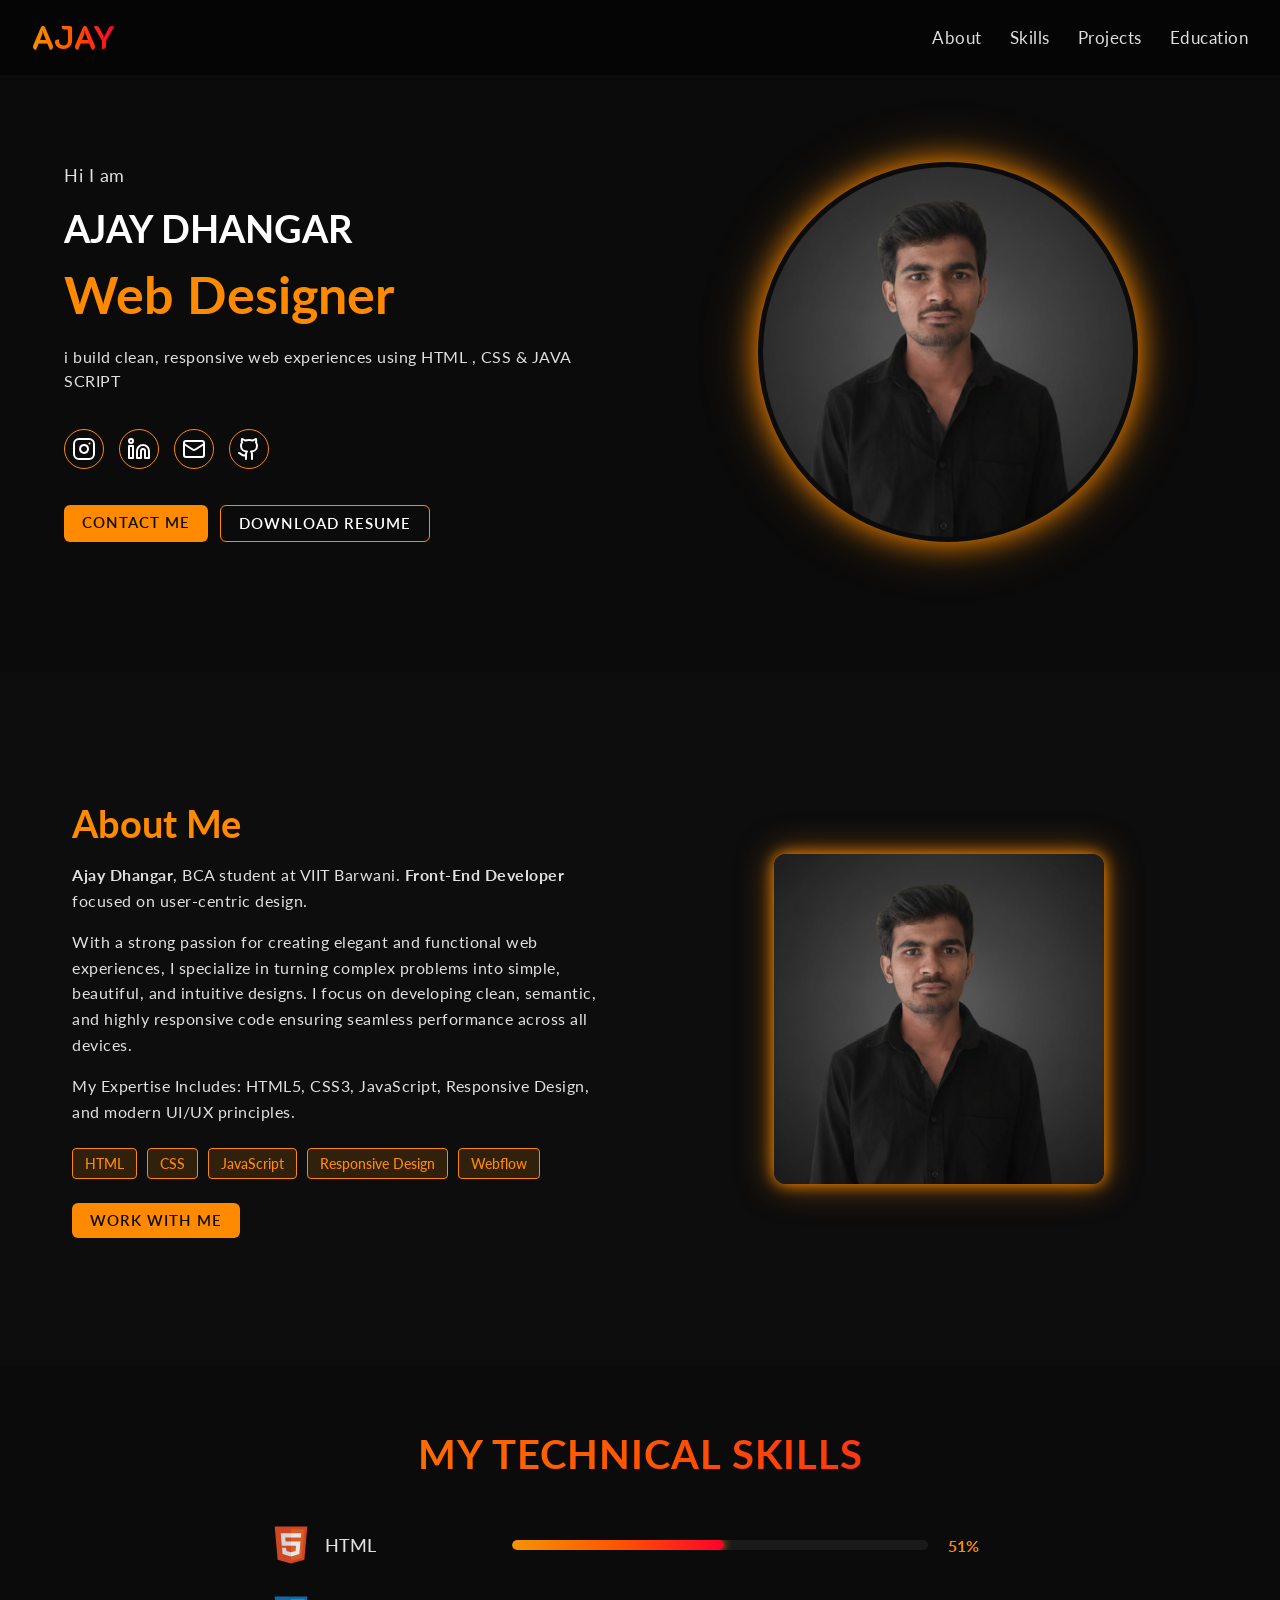
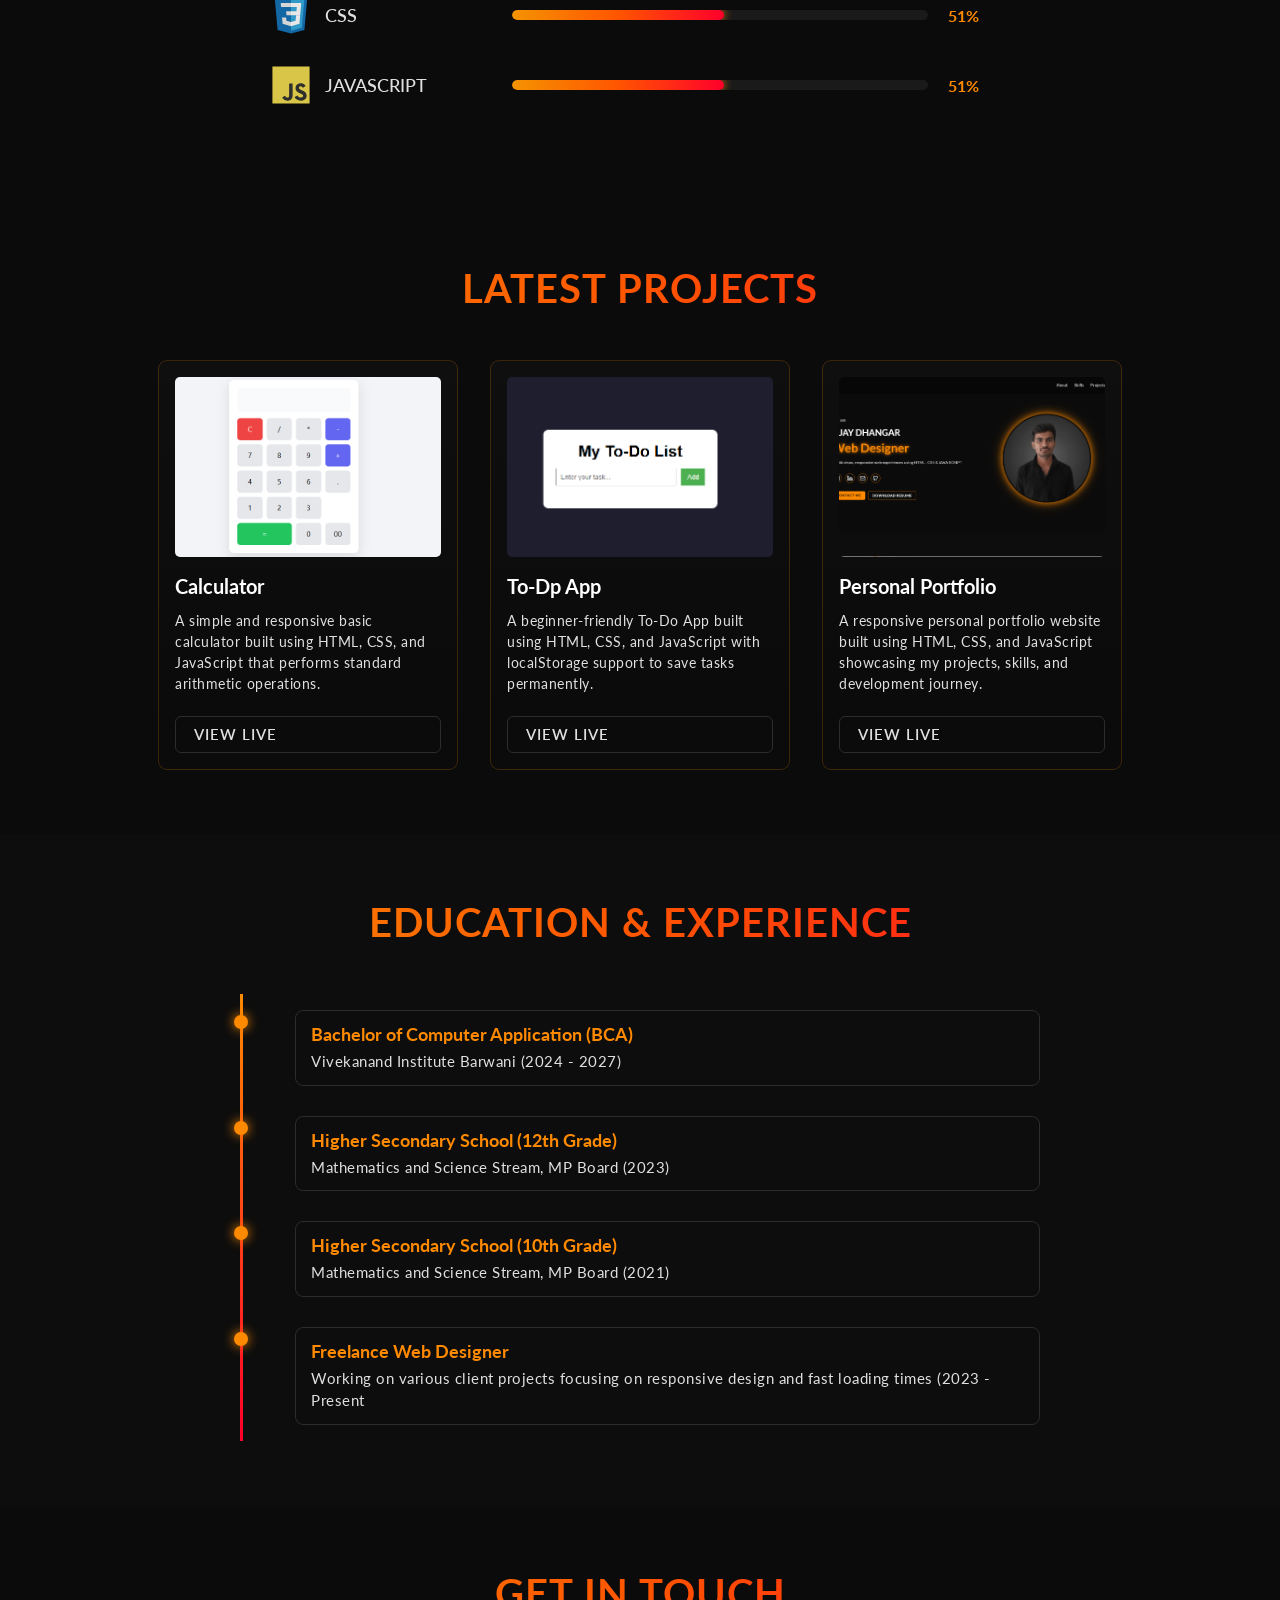
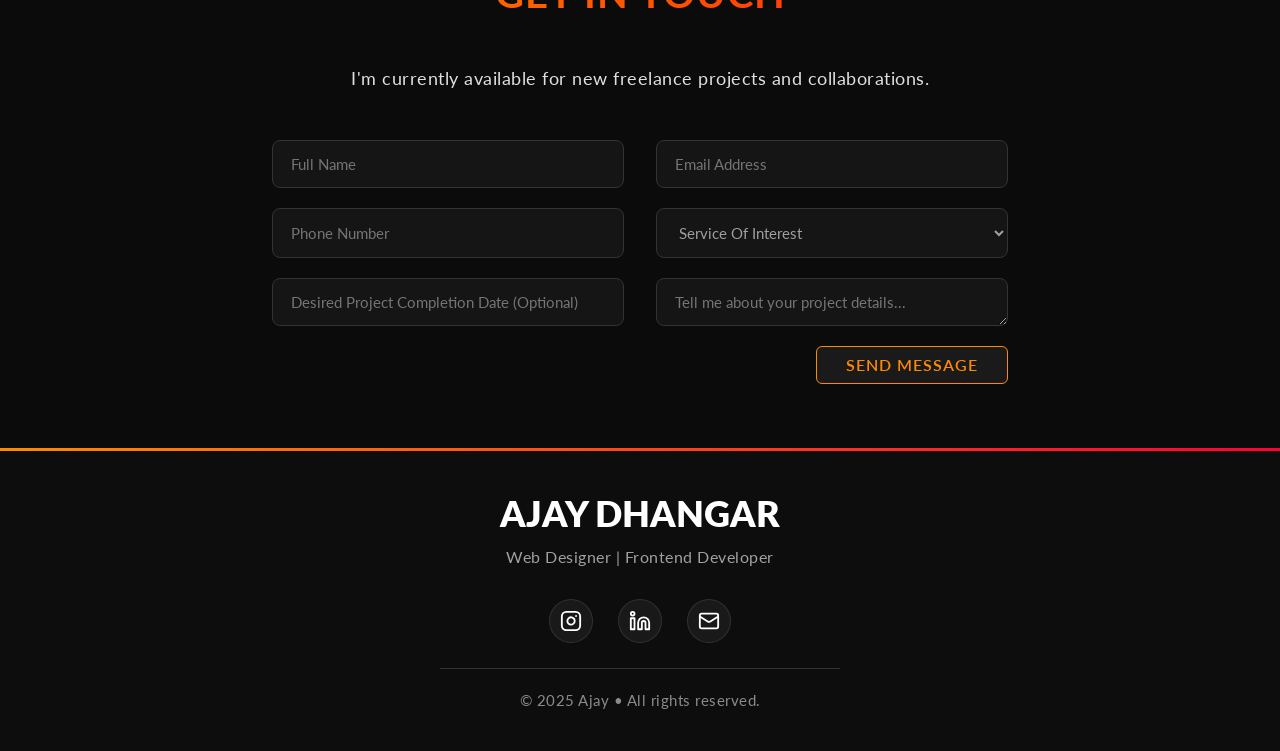
<file: index.html>
<!DOCTYPE html>
<html lang="en">

<head>
    <meta charset="UTF-8">
    <meta name="viewport" content="width=device-width, initial-scale=1.0">
    <title>AJAY | Portfolio</title>
    <link rel="stylesheet" href="portfolio.css">
</head>

<body>
    <header>
        <nav>
            <a href="#main">
                <h1 class="logo">AJAY</h1>
            </a>

            <ul class="nav-links" id="navLinks"> 
                <li><a href="#about">about</a></li>
                <li><a href="#skills">skills</a></li>
                <li><a href="#projects">projects</a></li>
                <li><a href="#education">education</a></li>
            </ul>

            <button class="hamburger-menu" id="hamburgerBtn" aria-label="Toggle navigation">
                <span class="bar top-bar"></span>
                <span class="bar middle-bar"></span>
                <span class="bar bottom-bar"></span>
            </button>
        </nav>
    </header>

    <main id="main">
        <section class="hero-section">
            <div class="grid two-col-grid">

                <div class="main-content">
                    <p class="intro">Hi I am</p>
                    <h2>AJAY DHANGAR</h2>
                    <h1 class="role">Web Designer</h1>
                    <p>i build clean, responsive web experiences using HTML , CSS & JAVA SCRIPT</p>

                    <div class="icons-div">
                        <!-- INSTAGRAM -->
                        <a href="https://www.instagram.com/ajay_dhangar07?igsh=bXIyanQ4cmZneXJk" target="_blank" class="contact-icons-link">
                            <svg xmlns="http://www.w3.org/2000/svg" width="24" height="24" viewBox="0 0 24 24"
                                fill="none" stroke="currentColor" stroke-width="2" stroke-linecap="round"
                                stroke-linejoin="round" class="feather feather-instagram">
                                <rect x="2" y="2" width="20" height="20" rx="5" ry="5" />
                                <path d="M16 11.37A4 4 0 1 1 12.63 8 4 4 0 0 1 16 11.37z" />
                                <line x1="17.5" y1="6.5" x2="17.51" y2="6.5" />
                            </svg>
                        </a>

                        <!-- LINKED IN -->
                        <a target="_blank" href="https://www.linkedin.com/in/ajay-dhangar-129310352?utm_source=share_via&utm_content=profile&utm_medium=member_android" class="contact-icons-link">
                            <svg xmlns="http://www.w3.org/2000/svg" width="24" height="24" viewBox="0 0 24 24"
                                fill="none" stroke="currentColor" stroke-width="2" stroke-linecap="round"
                                stroke-linejoin="round" class="feather feather-linkedin">
                                <path
                                    d="M16 8a6 6 0 0 1 6 6v7h-4v-7a2 2 0 0 0-2-2 2 2 0 0 0-2 2v7h-4v-7a6 6 0 0 1 6-6z" />
                                <rect x="2" y="9" width="4" height="12" />
                                <circle cx="4" cy="4" r="2" />
                            </svg>
                        </a>

                        <!-- EMAIL -->
                        <a target="_blank" href="mailto:ajaydhangar709@gmail.com" class="contact-icons-link">
                            <svg xmlns="http://www.w3.org/2000/svg" width="24" height="24" viewBox="0 0 24 24"
                                fill="none" stroke="currentColor" stroke-width="2" stroke-linecap="round"
                                stroke-linejoin="round" class="lucide lucide-mail-icon lucide-mail">
                                <path d="m22 7-8.991 5.727a2 2 0 0 1-2.009 0L2 7" />
                                <rect x="2" y="4" width="20" height="16" rx="2" />
                            </svg>
                        </a>
                        <!-- GIT HUB -->
                        <a href="#" class="contact-icons-link" onclick="alert('GITHUB IS NOT AVAILABLE NOW')">
                            <svg xmlns="http://www.w3.org/2000/svg" width="24" height="24" viewBox="0 0 24 24"
                                fill="none" stroke="currentColor" stroke-width="2" stroke-linecap="round"
                                stroke-linejoin="round" class="lucide lucide-github-icon lucide-github">
                                <path
                                    d="M15 22v-4a4.8 4.8 0 0 0-1-3.5c3 0 6-2 6-5.5.08-1.25-.27-2.48-1-3.5.28-1.15.28-2.35 0-3.5 0 0-1 0-3 1.5-2.64-.5-5.36-.5-8 0C6 2 5 2 5 2c-.3 1.15-.3 2.35 0 3.5A5.403 5.403 0 0 0 4 9c0 3.5 3 5.5 6 5.5-.39.49-.68 1.05-.85 1.65-.17.6-.22 1.23-.15 1.85v4" />
                                <path d="M9 18c-4.51 2-5-2-7-2" />
                            </svg>
                        </a>
                    </div>

                    <div class="buttons">
                        <a href="#contact-me" class="btn contect-btn">contact me</a>
                        <a href="AJAY RESUME.pdf" class="btn resume-btn" download>download resume</a>
                    </div>
                </div>

                <div class="main-img">
                    <div class="profile-img">
                    </div>
                </div>

            </div>
        </section>
    </main>


    <section class="about-section" id="about">
        <div class="about-container">
            <div class="about-left">
                <h2 class="about-heading">About Me</h2>
                <p class="about-intro"><strong>Ajay Dhangar</strong>, BCA student at VIIT Barwani. <strong>Front-End Developer </strong> focused on user-centric design.</p>
                <p class="about-text">With a strong passion for creating elegant and functional web experiences, I
                    specialize
                    in turning complex problems into simple, beautiful, and intuitive designs. I focus on developing
                    clean,
                    semantic, and highly responsive code ensuring seamless performance across all devices.</p>

                <p class="tech-stack">My Expertise Includes: HTML5, CSS3, JavaScript, Responsive Design, and modern
                    UI/UX
                    principles.</p>

                <div class="about-skills">
                    <div class="skill-box">HTML</div>
                    <div class="skill-box">CSS</div>
                    <div class="skill-box">JavaScript</div>
                    <div class="skill-box">Responsive Design</div>
                    <div class="skill-box">Webflow</div>
                </div>
                <a href="#contact-me" class="btn contect-btn">work with me</a>
            </div>

            <div class="about-right">
                <div class="about-img">
                </div>
            </div>
        </div>
    </section>


    <section class="skills-line-section" id="skills">
        <h2 class="section-title">My Technical Skills</h2>
        <div class="skills-line-container">

            <div class="skill-item" data-percent="90">
                <div class="skill-left">
                    <svg viewBox="0 0 128 128" width="30" height="30" class="skill-svg">
                        <path fill="#E44D26" d="M19.037 113.876L9.032 1.661h109.936l-10.016 112.198-45.019 12.48z">
                        </path>
                        <path fill="#F16529" d="M64 116.8l36.378-10.086 8.559-95.878H64z"></path>
                        <path fill="#EBEBEB"
                            d="M64 52.455H45.788L44.53 38.361H64V24.599H29.489l.33 3.692 3.382 37.927H64zm0 35.743l-.061.017-15.327-4.14-.979-10.975H33.816l1.928 21.609 28.193 7.826.063-.017z">
                        </path>
                        <path fill="#fff"
                            d="M63.952 52.455v13.763h16.947l-1.597 17.849-15.35 4.143v14.319l28.215-7.82.207-2.325 3.234-36.233.335-3.696h-3.708zm0-27.856v13.762h33.244l.276-3.092.628-6.978.329-3.692z">
                        </path>
                    </svg>
                    <span>HTML </span>
                </div>
                <div class="skill-bar">
                    <div class="skill-progress"></div>
                </div>
                <span class="skill-percent">0%</span>
            </div>


            <div class="skill-item" data-percent="85">
                <div class="skill-left">
                    <svg viewBox="0 0 128 128" width="30" height="30" class="skill-svg">
                        <path fill="#1572B6"
                            d="M18.814 114.123L8.76 1.352h110.48l-10.064 112.754-45.243 12.543-45.119-12.526z"></path>
                        <path fill="#33A9DC" d="M64.001 117.062l36.559-10.136 8.601-96.354h-45.16v106.49z"></path>
                        <path fill="#fff"
                            d="M64.001 51.429h18.302l1.264-14.163H64.001V23.435h34.682l-.332 3.711-3.4 38.114h-30.95V51.429z">
                        </path>
                        <path fill="#EBEBEB"
                            d="M64.083 87.349l-.061.018-15.403-4.159-.985-11.031H33.752l1.937 21.717 28.331 7.863.063-.018v-14.39z">
                        </path>
                        <path fill="#fff"
                            d="M81.127 64.675l-1.666 18.522-15.426 4.164v14.39l28.354-7.858.208-2.337 2.406-26.881H81.127z">
                        </path>
                        <path fill="#EBEBEB"
                            d="M64.048 23.435v13.831H30.64l-.277-3.108-.63-7.012-.331-3.711h34.646zm-.047 27.996v13.831H48.792l-.277-3.108-.631-7.012-.33-3.711h16.447z">
                        </path>
                    </svg>
                    <span>CSS</span>
                </div>
                <div class="skill-bar">
                    <div class="skill-progress"></div>
                </div>
                <span class="skill-percent">0%</span>
            </div>


            <div class="skill-item" data-percent="60">
                <div class="skill-left">
                    <svg viewBox="0 0 128 128" width="30" height="30" class="skill-svg">
                        <path fill="#F0DB4F" d="M1.408 1.408h125.184v125.185H1.408z"></path>
                        <path fill="#323330"
                            d="M116.347 96.736c-.917-5.711-4.641-10.508-15.672-14.981-3.832-1.761-8.104-3.022-9.377-5.926-.452-1.69-.512-2.642-.226-3.665.821-3.32 4.784-4.355 7.925-3.403 2.023.678 3.938 2.237 5.093 4.724 5.402-3.498 5.391-3.475 9.163-5.879-1.381-2.141-2.118-3.129-3.022-4.045-3.249-3.629-7.676-5.498-14.756-5.355l-3.688.477c-3.534.893-6.902 2.748-8.877 5.235-5.926 6.724-4.236 18.492 2.975 23.335 7.104 5.332 17.54 6.545 18.873 11.531 1.297 6.104-4.486 8.08-10.234 7.378-4.236-.881-6.592-3.034-9.139-6.949-4.688 2.713-4.688 2.713-9.508 5.485 1.143 2.499 2.344 3.63 4.26 5.795 9.068 9.198 31.76 8.746 35.83-5.176.165-.478 1.261-3.666.38-8.581zM69.462 58.943H57.753l-.048 30.272c0 6.438.333 12.34-.714 14.149-1.713 3.558-6.152 3.117-8.175 2.427-2.059-1.012-3.106-2.451-4.319-4.485-.333-.584-.583-1.036-.667-1.071l-9.52 5.83c1.583 3.249 3.915 6.069 6.902 7.901 4.462 2.678 10.459 3.499 16.731 2.059 4.082-1.189 7.604-3.652 9.448-7.401 2.666-4.915 2.094-10.864 2.07-17.444.06-10.735.001-21.468.001-32.237z">
                        </path>
                    </svg>
                    <span>JAVASCRIPT</span>
                </div>
                <div class="skill-bar">
                    <div class="skill-progress"></div>
                </div>
                <span class="skill-percent">0%</span>
            </div>
        </div>
    </section>

    <section class="projects-section" id="projects">
        <h2 class="section-title">Latest Projects</h2>

        <div class="projects-div">
            <div class="project">
                <img src="assets/project1.PNG" alt="Project 1 Thumbnail">
                <h3>Calculator</h3>
                <p>A simple and responsive basic calculator built using HTML, CSS, and JavaScript that performs standard arithmetic operations.</p>
                <a target="_blank" href="calculator/index.html" class="btn project-btn" >view live</a>
            </div>

            <div class="project">
                <img src="assets/project2.PNG" alt="Project 2 Thumbnail">
                <h3>To-Dp App</h3>
                <p>A beginner-friendly To-Do App built using HTML, CSS, and JavaScript with localStorage support to save tasks permanently.</p>
                <a href="todo-app/index.html" class="btn project-btn">view live</a>
            </div>

            <div class="project">
                <img src="assets/project3.PNG" alt="Project 3 Thumbnail">
                <h3>Personal Portfolio</h3>
                <p>A responsive personal portfolio website built using HTML, CSS, and JavaScript showcasing my projects, skills, and development journey.</p>
                <a href="#" class="btn project-btn">view live</a>
            </div>
        </div>
    </section>


    <section class="education-section" id="education">
        <h2 class="section-title">Education & Experience</h2>

        <div class="timeline">
            <div class="timeline-item">
                <div class="circle"></div>
                <div class="education-text">
                    <h3>Bachelor of Computer Application (BCA)</h3>
                    <p>Vivekanand Institute Barwani (2024 - 2027)</p>
                </div>
            </div>

            <div class="timeline-item">
                <div class="circle"></div>
                <div class="education-text">
                    <h3>Higher Secondary School  (12th Grade)</h3>
                    <p>Mathematics and Science Stream, MP Board (2023)</p>
                </div>
            </div>

            <div class="timeline-item">
                <div class="circle"></div>
                <div class="education-text">
                    <h3>Higher Secondary School (10th Grade)</h3>
                    <p>Mathematics and Science Stream, MP Board (2021)</p>
                </div>
            </div>

            <div class="timeline-item">
                <div class="circle"></div>
                <div class="education-text">
                    <h3>Freelance Web Designer</h3>
                    <p>Working on various client projects focusing on responsive design and fast loading times (2023 -
                        Present</p>
                </div>
            </div>
        </div>
    </section>


    <section class="contact-section" id="contact-me">
        <h2 class="section-title">Get in Touch</h2>
        <p class="subtitle">I'm currently available for new freelance projects and collaborations.</p>

        <form class="contact-form">
            <div class="row">
                <input type="text" id="name" name="name" placeholder="Full Name" required>
                <input type="email" id="email" name="email" placeholder="Email Address" required>
            </div>
            <div class="row">
                <input type="tel" id="phone" name="phone" placeholder="Phone Number">
                <select id="service" name="service" required>
                    <option selected disabled>Service Of Interest</option>
                    <option value="website-design">Website Design (New)</option>
                    <option value="ui-ux-revamp">UI/UX Revamp</option>
                    <option value="bug-fixes">Bug Fixes / Maintenance</option>
                    <option value="other">Other Inquiry</option>
                </select>
            </div>
            <div class="row">
                <input type="text" id="timeline" name="timeline"
                    placeholder="Desired Project Completion Date (Optional)">
                <textarea id="details" name="details" placeholder="Tell me about your project details..."
                    rows="1"></textarea>
            </div>
            <div class="send-btn-wrap">
                <button type="submit" class="btn send-btn">Send Message</button>
            </div>
        </form>
    </section>

    <footer class="footer">
        <h2 class="footer-name">AJAY DHANGAR</h2>
        <p class="footer-tagline">Web Designer | Frontend Developer</p>

        <div class="footer-socials">
            <!-- INSTAGRAM -->
            <a href="https://www.instagram.com/ajay_dhangar07?igsh=bXIyanQ4cmZneXJk" target="_blank" class="social-link">
                <svg xmlns="http://www.w3.org/2000/svg" width="24" height="24" viewBox="0 0 24 24" fill="none"
                    stroke="currentColor" stroke-width="2" stroke-linecap="round" stroke-linejoin="round"
                    class="feather feather-instagram">
                    <rect x="2" y="2" width="20" height="20" rx="5" ry="5" />
                    <path d="M16 11.37A4 4 0 1 1 12.63 8 4 4 0 0 1 16 11.37z" />
                    <line x1="17.5" y1="6.5" x2="17.51" y2="6.5" />
                </svg>
            </a>
            <!-- LINKED IN -->
            <a href="https://www.linkedin.com/in/ajay-dhangar-129310352?utm_source=share_via&utm_content=profile&utm_medium=member_android" target="_blank" class="social-link">
                <svg xmlns="http://www.w3.org/2000/svg" width="24" height="24" viewBox="0 0 24 24" fill="none"
                    stroke="currentColor" stroke-width="2" stroke-linecap="round" stroke-linejoin="round"
                    class="feather feather-linkedin">
                    <path d="M16 8a6 6 0 0 1 6 6v7h-4v-7a2 2 0 0 0-2-2 2 2 0 0 0-2 2v7h-4v-7a6 6 0 0 1 6-6z" />
                    <rect width="4" height="12" x="2" y="9" />
                    <circle cx="4" cy="4" r="2" />
                </svg>
            </a>
            <!-- EMAIL -->
            <a href="#" class="social-link">
                <svg xmlns="http://www.w3.org/2000/svg" width="24" height="24" viewBox="0 0 24 24" fill="none"
                    stroke="currentColor" stroke-width="2" stroke-linecap="round" stroke-linejoin="round"
                    class="lucide lucide-mail-icon lucide-mail">
                    <path d="m22 7-8.991 5.727a2 2 0 0 1-2.009 0L2 7" />
                    <rect x="2" y="4" width="20" height="16" rx="2" />
                </svg>
            </a>
        </div>
        <div class="footer-hr">
            <hr>
        </div>
        <p class="footer-copy">&copy; 2025 Ajay • All rights reserved.</p>
    </footer>


    <script>
        // Skills animation logic for smooth percentage loading when visible
        const skills = document.querySelectorAll(".skill-item");
        let animated = false;

        function animateSkills() {
            if (animated) return;

            skills.forEach(item => {
                item.classList.add("show");

                let final = item.getAttribute("data-percent");
                let bar = item.querySelector(".skill-progress");
                let percentTxt = item.querySelector(".skill-percent");

                let value = 0;

                let run = setInterval(() => {
                    value++;
                    bar.style.width = value + "%";
                    percentTxt.textContent = value + "%";

                    if (value >= final) clearInterval(run);
                }, 20);
            });

            animated = true;
        }

        const obs = new IntersectionObserver(entries => {
            // Check if skills section is visible
            if (entries[0].isIntersecting) {
                animateSkills();
                obs.unobserve(document.querySelector(".skills-line-container"));
            }
        }, { threshold: 0.3 }); // Trigger when 30% of the element is visible

        // Observe the first skill item's parent container
        const skillsContainer = document.querySelector(".skills-line-container");
        if (skillsContainer) {
            obs.observe(skillsContainer);
        }

        const hamburgerBtn = document.getElementById('hamburgerBtn');
        const navLinks = document.getElementById('navLinks');
        const navItems = navLinks.querySelectorAll('a');

        hamburgerBtn.addEventListener('click', () => {
            // Toggles 'open' class for animated X transformation
            hamburgerBtn.classList.toggle('open');
            // Toggles 'open' class for mobile menu slide-in
            navLinks.classList.toggle('open');
            // Disable scrolling when menu is open
            document.body.classList.toggle('no-scroll'); 
        });

        // Close menu when a link is clicked (for navigation)
        navItems.forEach(link => {
            link.addEventListener('click', () => {
                hamburgerBtn.classList.remove('open');
                navLinks.classList.remove('open');
                document.body.classList.remove('no-scroll');
            });
        });

    </script>

</body>

</html>
</file>
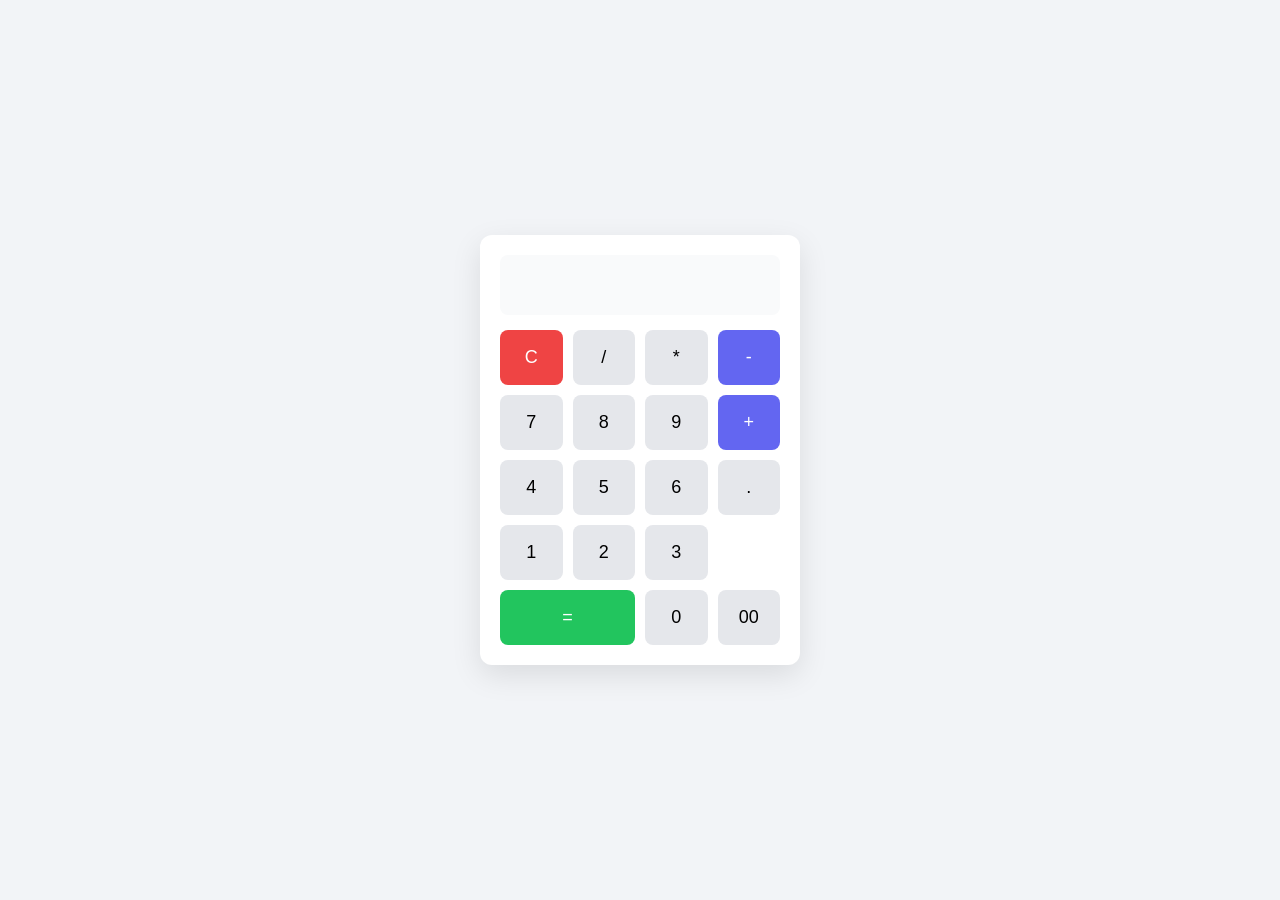
<file: calculator/index.html>
<!DOCTYPE html>
<html lang="en">
<head>
<meta charset="UTF-8">
<meta name="viewport" content="width=device-width, initial-scale=1.0">
<title>Calculator</title>
<style>
*{
    box-sizing: border-box;
    font-family: "Segoe UI", sans-serif;
}
body{
    margin:0;
    height:100vh;
    display:flex;
    align-items:center;
    justify-content:center;
    background:#f2f4f7;
}
.calculator{
    width:320px;
    background:#ffffff;
    border-radius:12px;
    box-shadow:0 10px 30px rgba(0,0,0,0.1);
    padding:20px;
}
.display{
    width:100%;
    height:60px;
    border:none;
    background:#f9fafb;
    border-radius:8px;
    text-align:right;
    font-size:24px;
    padding:10px;
    margin-bottom:15px;
}
.buttons{
    display:grid;
    grid-template-columns:repeat(4,1fr);
    gap:10px;
}
button{
    height:55px;
    border:none;
    border-radius:8px;
    font-size:18px;
    cursor:pointer;
    background:#e5e7eb;
    transition:0.2s;
}
button:hover{
    background:#d1d5db;
}
.operator{
    background:#6366f1;
    color:#fff;
}
.operator:hover{
    background:#4f46e5;
}
.equal{
    grid-column:span 2;
    background:#22c55e;
    color:#fff;
}
.equal:hover{
    background:#16a34a;
}
.clear{
    background:#ef4444;
    color:#fff;
}
.clear:hover{
    background:#dc2626;
}
</style>
</head>
<body>

<div class="calculator">
    <input type="text" class="display" id="display" readonly>
    <div class="buttons">
        <button class="clear">C</button>
        <button>/</button>
        <button>*</button>
        <button class="operator">-</button>

        <button>7</button>
        <button>8</button>
        <button>9</button>
        <button class="operator">+</button>

        <button>4</button>
        <button>5</button>
        <button>6</button>
        <button>.</button>

        <button>1</button>
        <button>2</button>
        <button>3</button>
        <button class="equal">=</button>

        <button>0</button>
        <button>00</button>
    </div>
</div>

<script>
class Calculator {
    constructor(displayElement) {
        this.displayElement = displayElement;
        this.reset();
    }

    reset() {
        this.currentValue = "";
        this.updateDisplay();
    }

    append(value) {
        this.currentValue += value;
        this.updateDisplay();
    }

    calculate() {
        try {
            this.currentValue = eval(this.currentValue).toString();
        } catch {
            this.currentValue = "Error";
        }
        this.updateDisplay();
    }

    updateDisplay() {
        this.displayElement.value = this.currentValue;
    }
}

const display = document.getElementById("display");
const calculator = new Calculator(display);

document.querySelectorAll("button").forEach(button => {
    button.addEventListener("click", () => {
        const value = button.innerText;

        if (value === "C") {
            calculator.reset();
        } else if (value === "=") {
            calculator.calculate();
        } else {
            calculator.append(value);
        }
    });
});
</script>

</body>
</html>
</file>
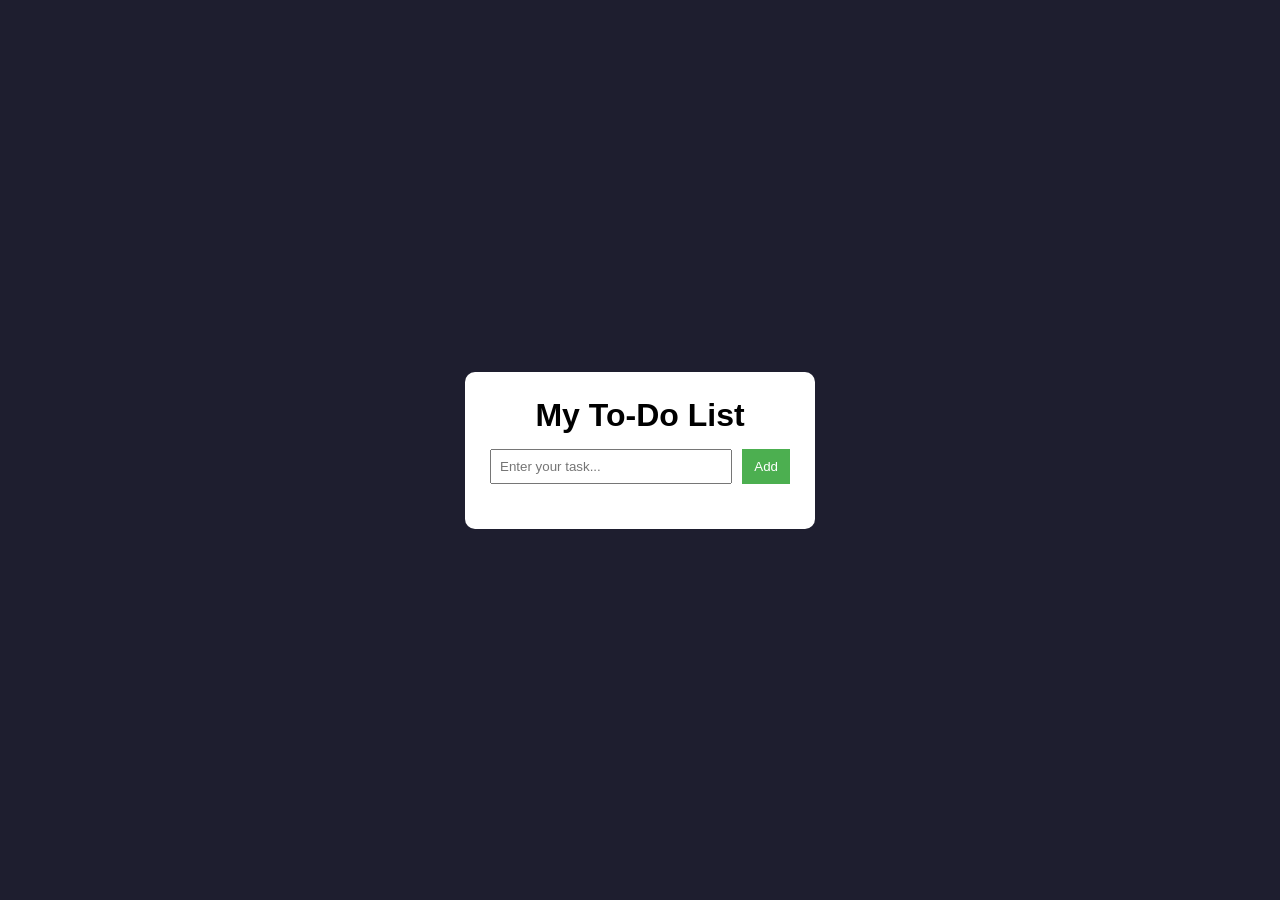
<file: todo-app/index.html>
<!DOCTYPE html>
<html lang="en">
<head>
  <meta charset="UTF-8" />
  <meta name="viewport" content="width=device-width, initial-scale=1.0" />
  <title>Simple To Do App</title>
  <link rel="stylesheet" href="todo.css" />
</head>
<body>

  <div class="container">
    <h1>My To-Do List</h1>

    <div class="input-section">
      <input type="text" id="taskInput" placeholder="Enter your task..." />
      <button id="addBtn">Add</button>
    </div>

    <ul id="taskList"></ul>
  </div>

  <script src="todo.js"></script>
</body>
</html>
</file>
<file: portfolio.css>
@import url('https://fonts.googleapis.com/css2?family=K2D:wght@400;600;700&family=Lato:wght@300;400;700&display=swap');

:root {
    /* Brighter, cleaner orange for high contrast */
    --orange: #FF8A00; 
    /* Consistent gradient (Orange to a deep Red-Orange) */
    --gradient: linear-gradient(90deg, #f59300, #ff5500, #ff002b);
    /* Slightly lighter text for better readability on dark background */
    --text-light: #E0E0E0;
    --bg-dark: #0B0B0B;
    --bg-darker: #040404a8;
    --border-subtle: #2C2C2C;
}

/* RESET */
* {
    margin: 0;
    padding: 0;
    box-sizing: border-box;
    font-family: "Lato", sans-serif;
}

html {
    scroll-behavior: smooth;
}

body {
    background-color: var(--bg-dark);
    color: white;
}

/* Global improvements */
p,
a {
    color: var(--text-light);
    letter-spacing: 0.5px;
    line-height: 1.5; 
    text-decoration: none;
    font-family: "Lato", sans-serif;
}

/* ANIMATIONS -------------------------------------------------- */

@keyframes fadeSlideUp {
    0% {
        opacity: 0;
        transform: translateY(40px);
    }

    100% {
        opacity: 1;
        transform: translateY(0);
    }
}

@keyframes glowPulse {
    0% {
        text-shadow: 0 0 5px rgba(255, 138, 0, 0.4); 
    }

    50% {
        text-shadow: 0 0 18px rgba(255, 138, 0, 1);
    }

    100% {
        text-shadow: 0 0 5px rgba(255, 138, 0, 0.4);
    }
}

@keyframes floatImage {
    0% {
        transform: translateY(0px);
    }

    50% {
        transform: translateY(-12px);
    }

    100% {
        transform: translateY(0px);
    }
}

/* NAVBAR --------------------------------------------------------- */

header {
    width: 100%;
    padding: 0 2rem;
    background-color: var(--bg-darker);
    position: fixed;
    z-index: 10;
    backdrop-filter: blur(8px);
}

nav {
    height: 75px;
    width: 100%;
    display: flex;
    align-items: center;
    justify-content: space-between;
    flex-wrap: wrap;
    gap: 12px;
}

.logo {
    padding-bottom: 3px;
    font-family: "K2D", sans-serif;
    font-size: 33px;
    font-weight: 700;
    background: var(--gradient);
    background-clip: text;
    -webkit-text-fill-color: transparent;
    text-transform: uppercase;
}

.nav-links {
    display: flex;
    gap: 28px;
    list-style: none;
    flex-wrap: wrap;
    justify-content: center;
    align-items: center;
}

.nav-links a {
    color: var(--text-light);
    font-size: 17px;
    position: relative;
    transition: 0.25s ease;
    text-transform: capitalize;
    padding: 6px 0;
}

.nav-links a:hover {
    transform: translateY(-2px);
}

.nav-links a:active {
    color: var(--orange);
}

.nav-links a::after {
    content: "";
    position: absolute;
    height: 2px;
    width: 0;
    bottom: -4px;
    left: 0;
    background: var(--gradient);
    transition: width 0.3s linear;
}

.nav-links a:hover::after {
    width: 100%;
}



.hamburger-menu {
    display: none; /* Default hidden on large screens */
    background: none;
    border: none;
    cursor: pointer;
    padding: 10px;
    z-index: 100;
    position: relative;
    width: 40px;
    height: 40px;
}

.bar {
    display: block;
    width: 28px;
    height: 3px;
    background: var(--orange);
    border-radius: 2px;
    margin: 5px 0;
    transition: 0.4s; /* Animation for bars */
    transform-origin: center;
}


.hamburger-menu.open .top-bar {
    transform: rotate(-45deg) translate(-5px, 6px);
}

.hamburger-menu.open .middle-bar {
    opacity: 0;
}

.hamburger-menu.open .bottom-bar {
    transform: rotate(45deg) translate(-5px, -6px);
}


/* --- Add this to css2.css --- */

/* Basic Mobile Menu Setup */
@media (max-width: 992px) {
    
    /* Show hamburger icon on small screens */
    .hamburger-menu {
        display: block; 
    }

    /* NAV LINKS (Default hidden/stacked for mobile) */
    .nav-links {
        position: fixed;
        top: 0;
        right: 0;
        height: 100vh;
        width: 60%; /* Adjust width as needed */
        background-color: var(--bg-dark); /* Or var(--bg-darker) */
        flex-direction: column;
        justify-content: center;
        align-items: center;
        padding-top: 75px; /* Space for fixed header */
        transform: translateX(100%); /* Initial state: slide out to the right */
        transition: transform 0.4s ease-in-out;
        box-shadow: -10px 0 30px rgba(0, 0, 0, 0.5);
    }
    
    /* NAV LINKS OPEN STATE (When hamburger is clicked) */
    .nav-links.open {
        transform: translateX(0); /* Final state: slide into view */
    }

    /* Mobile Link Styling */
    .nav-links li {
        margin: 15px 0; /* Add vertical spacing */
        opacity: 0; /* Prepare for fade-in animation */
    }
    
    .nav-links.open li {
        opacity: 1;
        transition: opacity 0.3s ease-in 0.4s; /* Delay fade-in until after slide */
    }

    /* Disable scrolling when menu is open */
    .no-scroll {
        overflow: hidden;
    }
}

/* BUTTON ----------------------------------------------------- */

.buttons {
    display: flex;
    gap: 12px;
}

.btn {
    background: var(--orange);
    padding: 10px 18px; 
    border-radius: 6px;
    font-size: 15px;
    text-decoration: none;
    text-transform: uppercase; 
    display: inline-block;
    transition: transform 0.18s ease, box-shadow 0.18s ease;
    color: var(--bg-dark); 
    letter-spacing: 1px;
    line-height: 1; 
    outline: none;
    border: none;
    cursor: pointer;
    font-weight: 600; 
}

.btn:hover {
    box-shadow: 0 0 15px rgba(255, 138, 0, 0.8);
}

.contect-btn:hover {
    transform: scale(1.05);
}

.resume-btn {
    border: 1px solid var(--orange);
    background: transparent;
    color: white;
    transition: background 0.25s ease, box-shadow 0.25s ease;
}

.resume-btn:hover {
    background: var(--orange);
    color: var(--bg-dark);
    box-shadow: 0 0 12px rgba(255, 138, 0, 0.5);
}

/* ICONS ----------------------------------------------------- */

.icons-div {
    margin: 1.5rem 0; 
    display: flex;
    align-items: center;
    gap: 15px;
}

.contact-icons-link {
    height: 40px;
    width: 40px;
    border: 1px solid var(--orange);
    border-radius: 50%;
    display: flex;
    justify-content: center;
    align-items: center;
    transition: transform 0.35s ease, background 0.25s ease, box-shadow 0.35s ease;
    color: white;
    background: transparent;
}

.contact-icons-link:hover {
    transform: scale(1.15) rotate(5deg);
    background: rgba(255, 138, 0, 0.2);
    box-shadow: 0 0 15px var(--orange);
}

/* SVG styling kept minimal as requested */
.contact-icons-link svg {
    transition: transform 0.25s ease;
}

.contact-icons-link:hover svg {
    transform: translateY(-1px);
}


/* HERO SECTION ------------------------------------------------ */

main {
    padding: 6rem 2rem 4rem; 
    min-height: 42rem;
    display: grid;
    place-items: center;
}

.grid {
    display: grid;
    width: 100%;
    max-width: 1200px; 
    margin: auto;
}

.two-col-grid {
    grid-template-columns: repeat(2, 1fr);
    gap: 80px;
    align-items: center;
}

/* LEFT HERO CONTENT */
.main-content {
    display: flex;
    flex-direction: column;
    justify-content: center;
    opacity: 0;
    animation: fadeSlideUp 1s ease-out forwards;
    gap: 12px;
}

.intro {
    font-size: 18px;
    color: var(--text-light);
    margin-bottom: 4px;
    opacity: 0;
    animation: fadeSlideUp 1s ease-out forwards;
    animation-delay: .1s;
}

.main-content h2 {
    font-size: 38px; 
    font-weight: 700;
    margin: 0;
    opacity: 0;
    animation: fadeSlideUp 1s ease-out forwards;
    animation-delay: .2s;
}

.role {
    font-size: 52px; 
    color: var(--orange);
    margin-bottom: 0.5rem;
    opacity: 0;
    animation: fadeSlideUp 1s ease-out forwards, glowPulse 3s infinite ease-in-out;
    animation-delay: .3s;
}

.main-content p,
.icons-div,
.buttons {
    opacity: 0;
    animation: fadeSlideUp 1s ease-out forwards;
}

.main-content p {
    animation-delay: .4s;
}

.icons-div {
    animation-delay: .5s;
}

.buttons {
    animation-delay: .6s;
}

/* RIGHT IMAGE */
.main-img {
    display: flex;
    justify-content: center;
    align-items: center;
}

.profile-img {
    height: 380px; 
    width: 380px;
    border-radius: 50%;
    padding: 5px;
    background: var(--bg-dark);
    overflow: hidden;

    box-shadow:
        0 0 30px var(--orange),
        0 0 60px rgba(255, 138, 0, 0.3);

    animation: floatImage 4s ease-in-out infinite;
    transition: transform 0.35s ease, box-shadow 0.35s ease;
}

.profile-img::before {
    content: "";
    height: 100%;
    width: 100%;
    display: block;
    border-radius: 50%;
    background: url("assets/profile.jpeg") center/cover no-repeat;
    background-size: cover;
}


.profile-img:hover {
    transform: scale(1.05);
}

/* ABOUT SECTION -------------------------------------- */

.about-section {
    width: 100%;
    background: #0D0D0D; 
}

.about-container {
    max-width: 1200px;
    margin: auto;
    display: grid;
    grid-template-columns: repeat(2, 1fr);
    gap: 60px;
    align-items: center;
    padding: 4rem 2rem;
}

/* LEFT SIDE */

.about-heading {
    font-size: 38px;
    color: var(--orange);
    margin-bottom: 1rem;
    animation: fadeSlideUp 0.8s ease forwards;
}

.about-intro,
.about-text,
.tech-stack {
    color: var(--text-light);
    line-height: 1.6; 
    margin-bottom: 1rem;
    opacity: 0;
    animation: fadeSlideUp 1s ease forwards;
}

.about-intro {
    animation-delay: .1s;
}

.about-text {
    animation-delay: .2s;
}

.tech-stack {
    animation-delay: .3s;
}

.about-skills {
    margin: 1.5rem 0;
    display: flex;
    gap: 10px; 
    flex-wrap: wrap;
}

.skill-box {
    padding: 6px 12px; 
    border-radius: 4px;
    background: rgba(255, 138, 0, 0.15); 
    border: 1px solid var(--orange); 
    color: var(--orange);
    font-size: 14px;
    backdrop-filter: blur(5px);
    transition: transform 0.25s ease, background 0.25s ease, box-shadow 0.25s ease;
    font-weight: 500;
}

.skill-box:hover {
    background: var(--orange);
    color: var(--bg-dark); 
    transform: translateY(-3px);
    box-shadow: 0 0 12px rgba(255, 138, 0, 0.7);
}

/* RIGHT SIDE */

.about-right {
    display: flex;
    justify-content: center;
    align-items: center;
}

.about-img {
    height: 330px;
    width: 330px;
    border-radius: 12px; 
    background: url("assets/profile.jpeg") center/cover no-repeat;
    background-size: cover;
    box-shadow:
        0 0 15px var(--orange),
        0 0 35px rgba(255, 138, 0, 0.5);
    animation: floatImage 4s ease-in-out infinite;
    transition: transform 0.35s ease;
}

.about-img:hover {
    transform: translateY(-6px);
}


/* ⭐ SKILLS LINE SECTION --------------------------------- */

.skills-line-section {
    width: 100%;
    background: var(--bg-dark);
}

.skills-line-container {
    max-width: 800px;
    margin: auto;
    padding: 0 2rem;
}

.section-title {
    font-size: 40px;
    text-align: center;
    font-weight: 700;
    background: var(--gradient);
    background-clip: text;
    -webkit-text-fill-color: transparent;
    margin-bottom: 3rem;
    text-transform: uppercase; 
    letter-spacing: 1px;
}

/* ONE SKILL ROW */
.skill-item {
    display: grid;
    grid-template-columns: 220px 1fr 60px;
    align-items: center;
    gap: 20px;
    margin-bottom: 32px;
    opacity: 0;
    transform: translateY(20px);
    transition: 0.6s ease;
}

.skill-item.show {
    opacity: 1;
    transform: translateY(0);
}


/* LEFT SIDE: ICON + NAME */
.skill-left {
    display: flex;
    align-items: center;
    gap: 15px; 
    font-size: 18px;
    font-weight: 500;
    color: var(--text-light);
    text-transform: uppercase;
}

/* SVG styling kept minimal as requested */
.skill-svg {
    width: 38px; 
    height: 38px;
    opacity: 0.9;
    /* box-shadow: 0 0 12px var(--orange); */
}

/* BAR BACKGROUND */
.skill-bar {
    width: 100%;
    height: 10px; 
    background: #1a1a1a;
    border-radius: 30px;
    overflow: hidden;
}

/* ANIMATED FILL BAR */
.skill-progress {
    height: 100%;
    width: 0%;
    background: var(--gradient);
    border-radius: 30px;
    transition: width 1.5s ease-in-out;
    box-shadow: 0 0 10px var(--orange);
}

/* RIGHT PERCENT TEXT */
.skill-percent {
    font-size: 16px;
    color: var(--orange); 
    font-weight: 700;
}


/* PROJECT SECTION --------------------------------------- */

.projects-section {
    width: 100%;
    background: var(--bg-dark);
}

.projects-div {
    display: flex;
    gap: 2rem; 
    max-width: 1200px;
    margin: auto;
    justify-content: center;
    padding: 0 2rem;
    flex-wrap: wrap;
}

.project {
    height: auto; 
    width: 300px; 
    border-radius: 9px;
    padding: 1rem;
    border: 1px solid rgba(255, 138, 0, 0.2); 
    display: flex;
    gap: 0.75rem;
    flex-direction: column;
    transition: transform 0.25s ease, box-shadow 0.25s ease;
    background: linear-gradient(180deg, rgba(255, 255, 255, 0.02), transparent);
}

.project:hover {
    transform: translateY(-5px); 
    box-shadow: 0 5px 20px rgba(255, 138, 0, 0.3), 0 0 10px rgba(255, 138, 0, 0.5);
}

section {
    padding: 4rem 2rem;
    width: 100%;
}

.project img {
    height: 180px; 
    width: 100%;
    object-fit: cover;
    border-radius: 5px;
}

.project h3 {
    text-transform: capitalize;
    font-size: 20px;
    margin-top: 5px;
}

.project p {
    font-size: 14px;
    margin-bottom: 10px;
}

.project-btn {
    background: transparent;
    border: 1px solid var(--border-subtle);
    color: var(--text-light);
    transition: all 0.2s ease-in;
    margin-top: auto; 
}

.project-btn:hover {
    background-color: var(--orange);
    color: var(--bg-dark);
    transform: translateY(-3px);
    border: none;
}

/* EDUCATION SECTION ------------------------------------ */
.education-section {
    background: #0D0D0D;
}

.timeline {
    border-left: 3px solid; 
    height: auto; 
    max-width: 800px;
    margin: 0 auto;
    border-image: linear-gradient(to bottom, var(--orange), #ff002b) 1;
    border-image-slice: 1;
    padding: 1rem 0 1rem 2rem; 
    display: flex;
    flex-direction: column;
    gap: 30px;
    position: relative;
}

.timeline-item {
    position: relative;
    padding-left: 20px;
}

.circle {
    background-color: var(--orange);
    height: 14px; 
    width: 14px;
    border-radius: 50%;
    position: absolute;
    top: 5px; 
    left: -41px; 
    box-shadow: 0 0 12px var(--orange);
}

.education-text {
    border: 1px solid var(--border-subtle);
    padding: 12px 15px; 
    border-radius: 8px;
    font-family: "Lato", sans-serif;
    transition: transform 0.25s ease, box-shadow 0.25s ease;
    height: auto; 
}

.education-text h3 {
    font-size: 18px;
    color: var(--orange);
}

.education-text p {
    font-size: 15px;
    color: var(--text-light);
    margin-top: 5px;
}

.education-text:hover {
    transform: translateY(-5px);
    box-shadow: 0 5px 15px rgba(255, 138, 0, 0.4);
}

/* CONTACT SECTION ------------------------------------ */
.contact-section {
    background: var(--bg-dark);
}

.contact-form input,
.contact-form select,
.contact-form textarea {
    width: 100%;
    background: #151515; 
    border: 1px solid #333333; 
    padding: 14px 18px;
    border-radius: 8px;
    font-size: 15px;
    color: #A0A0A0;
    outline: none;
    font-family: "Lato", sans-serif;
    transition: border-color 0.2s ease, box-shadow 0.2s ease;
}

.contact-form input:focus,
.contact-form select:focus,
.contact-form textarea:focus {
    border-color: var(--orange);
    box-shadow: 0 0 8px rgba(255, 138, 0, 0.4);
}

.subtitle {
    text-align: center;
    font-family: "Lato", sans-serif;
    font-size: 18px;
    color: var(--text-light);
    margin-bottom: 3rem;
}

.contact-form {
    padding: 0 2rem;
    display: flex;
    flex-direction: column;
    gap: 20px;
    max-width: 800px;
    margin: 0 auto;
}

.row {
    display: flex;
    gap: 2rem;
}

.send-btn-wrap {
    align-self: flex-end;
}

.send-btn {
    background-color: #1A1A1A;
    color: var(--orange);
    border: 1px solid var(--orange);
    width: 12rem; 
    font-size: 16px;
    transition: all 0.2s ease-in;
}

.send-btn:hover {
    background-color: var(--orange);
    color: var(--bg-dark);
}

/* FOOTER ------------------------------------ */
.footer {
    background: #0D0D0D;
    padding: 2.5rem 2rem; 
    text-align: center;
    border-top: 3px solid;
    border-image: linear-gradient(to right, var(--orange), #ff0033) 1;
}

.footer-name {
    font-size: 36px;
    font-weight: 800;
    color: #fff;
    font-family: "Lato", sans-serif;
    text-transform: uppercase;
}

.footer-tagline {
    margin-top: 10px;
    font-size: 16px;
    opacity: 0.7;
}

.footer-socials {
    margin-top: 30px;
    display: flex;
    justify-content: center;
    gap: 25px;
}

.social-link {
    color: #fff;
    padding: 10px;
    background: rgba(255, 255, 255, 0.05);
    border-radius: 50%; 
    display: flex;
    transition: 0.3s;
    border: 1px solid rgba(255, 255, 255, 0.1);
}

/* SVG styling kept minimal as requested */
.social-link svg {
    width: 22px;
    height: 22px;
    transition: 0.2s;
}

.social-link:hover {
    background: rgba(255, 138, 0, 0.2);
    box-shadow: 0 0 12px var(--orange);
    transform: translateY(-5px);
}


.footer-hr {
    margin-top: 25px;
    display: flex;
    align-items: center;
    justify-content: center;
}

.footer-hr hr {
    width: 400px;
    background-color: #333333;
    border: none;
    height: 1px;
}

.footer-copy {
    margin-top: 20px;
    font-size: 15px;
    opacity: 0.6;
}


/* ----------------------------------------------- */
/* 🔥 MEDIA QUERIES (RESPONSIVENESS)              */
/* ----------------------------------------------- */

@media (max-width: 992px) {
    /* Hero and About switch to single column */
    .two-col-grid,
    .about-container {
        grid-template-columns: 1fr;
        gap: 50px;
    }

    /* Reorder Hero content for mobile: Image first, then text */
    .two-col-grid {
        grid-template-areas:
            "image"
            "content";
    }

    .main-content {
        grid-area: content;
        text-align: center;
    }

    .main-img {
        grid-area: image;
    }
    
    .icons-div, .buttons {
        justify-content: center;
    }
    
    .role {
        font-size: 40px;
    }

    .about-container {
        padding: 3rem 2rem;
    }

    .about-left {
        order: 2; /* Text below image on mobile */
    }
    .about-right {
        order: 1;
    }

    .skill-item {
        grid-template-columns: 150px 1fr 60px; /* Adjust skill layout */
    }
    
    .projects-div {
        flex-direction: column;
        align-items: center;
    }

    .project {
        width: 100%;
        max-width: 400px;
    }

    .row {
        flex-direction: column; /* Stack contact form fields */
        gap: 1rem;
    }
    
    .send-btn-wrap {
        align-self: center; /* Center send button */
    }
}

@media (max-width: 650px) {
    header, section {
        padding: 0 1rem;
    }
    
    main {
        padding: 5rem 1rem 3rem;
    }
    
    .logo {
        font-size: 28px;
    }
 
    .main-content h2 { /* Hero Name */
        font-size: 34px;
    }
    
    .section-title, .about-heading {
        font-size: 34px;
    }
    
    .education-text h3 {
        font-size: 16px;
    }

    .nav-links {
        gap: 18px;
    }

    .profile-img, .about-img {
        height: 300px;
        width: 300px;
    }
    
    .skill-item {
        grid-template-columns: 1fr 1fr; /* Hide percent on small screens */
    }

    .skill-percent {
        display: none;
    }

    .footer{
        margin-top: 15px;
    }
    .footer-hr hr {
        width: 100%;
    }


    /* Mobile Tap Effects (Hover Alternative) */
    .contact-icons-link:active {
        transform: scale(1.18);
        background: var(--orange);
    }

    .btn:active {
        transform: scale(0.94);
        filter: brightness(1.15);
    }

    .resume-btn:active {
        background: var(--gradient);
        color: var(--bg-dark);
    }
}
</file>
<file: todo-app/todo.css>
* {
  margin: 0;
  padding: 0;
  box-sizing: border-box;
  font-family: Arial, sans-serif;
}

body {
  background: #1e1e2f;
  display: flex;
  justify-content: center;
  align-items: center;
  height: 100vh;
}

.container {
  background: #fff;
  padding: 25px;
  width: 350px;
  border-radius: 10px;
}

h1 {
  text-align: center;
  margin-bottom: 15px;
}

.input-section {
  display: flex;
  gap: 10px;
}

input {
  flex: 1;
  padding: 8px;
}

button {
  padding: 8px 12px;
  cursor: pointer;
  background: #4CAF50;
  color: white;
  border: none;
}

ul {
  list-style: none;
  margin-top: 20px;
}

li {
  background: #f4f4f4;
  padding: 8px;
  margin-bottom: 8px;
  display: flex;
  justify-content: space-between;
  align-items: center;
}

li.completed {
  text-decoration: line-through;
  opacity: 0.6;
}

.deleteBtn {
  background: red;
  color: white;
  border: none;
  padding: 5px 8px;
  cursor: pointer;
}
</file>
